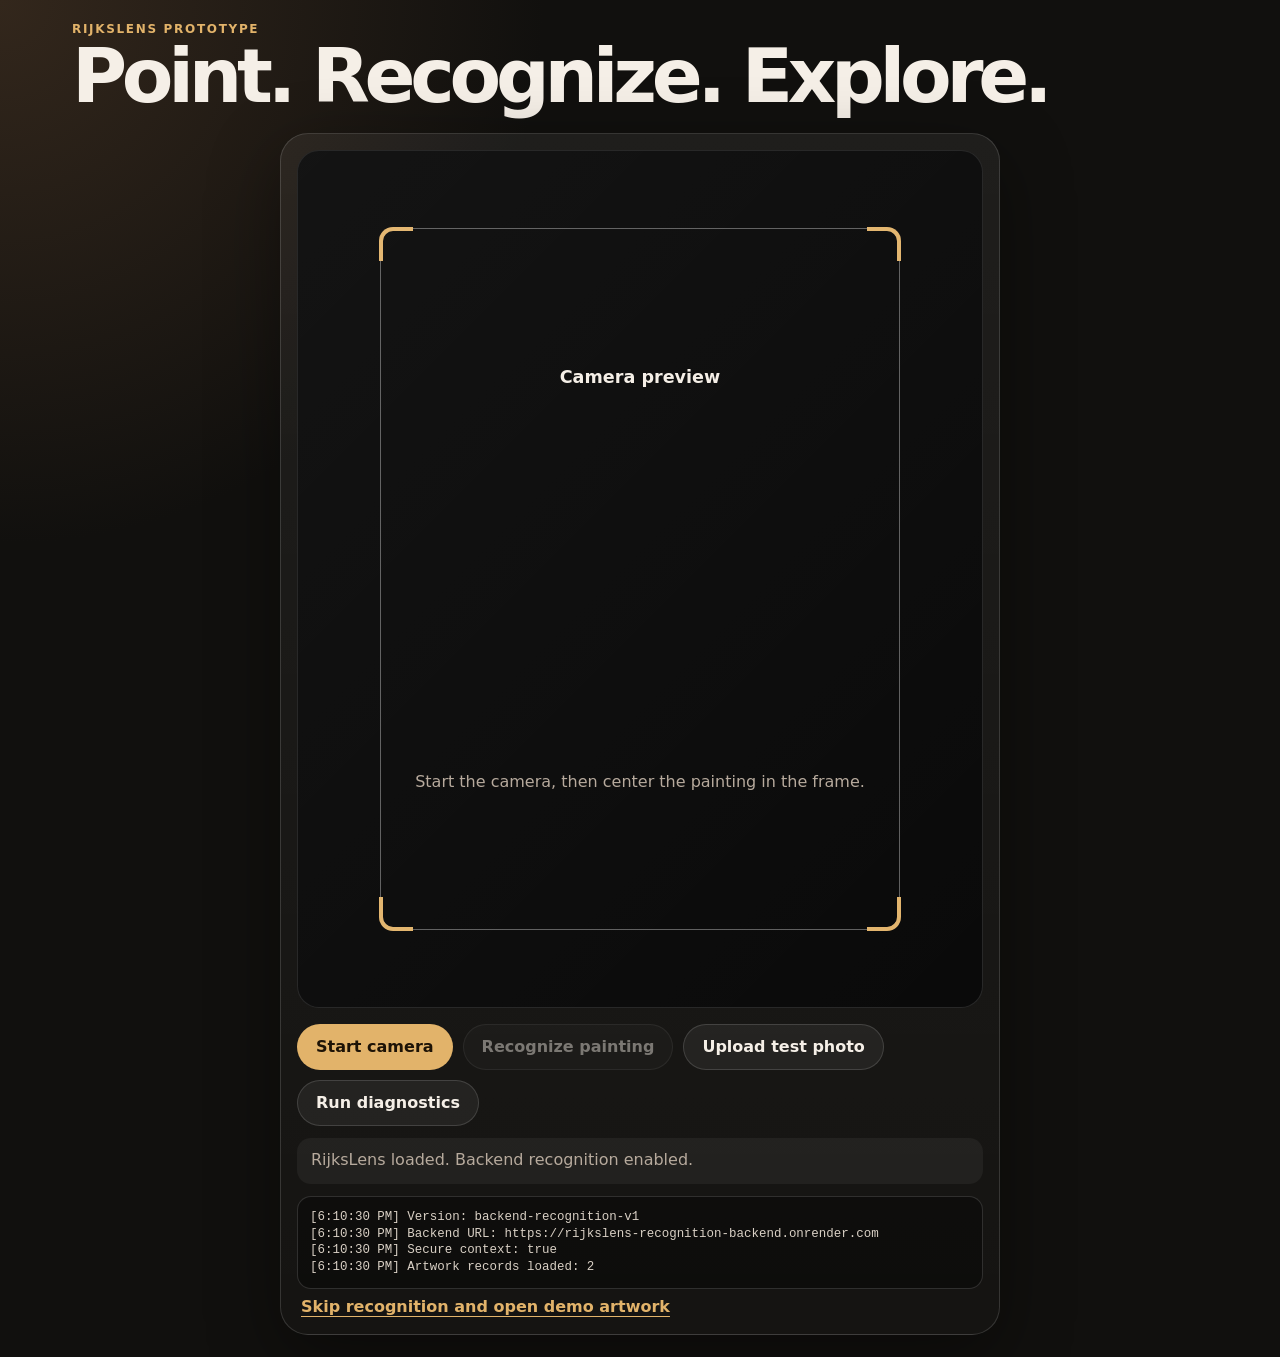
<file: index.html>
<!doctype html>
<html lang="en">
  <head>
    <meta charset="utf-8" />
    <meta name="viewport" content="width=device-width, initial-scale=1, viewport-fit=cover" />
    <meta name="theme-color" content="#111111" />
    <title>RijksLens Prototype</title>
    <link rel="stylesheet" href="./styles.css?v=debug3" />
  </head>
  <body>
    <div class="app-shell">
      <header class="topbar">
        <div>
          <p class="eyebrow">RijksLens prototype</p>
          <h1>Point. Recognize. Explore.</h1>
        </div>
        <button id="resetButton" class="ghost-button hidden" type="button">Scan again</button>
      </header>

      <main>
        <section id="scannerScreen" class="screen scanner-screen">
          <div class="scanner-card">
            <div class="camera-wrap">
              <video id="camera" playsinline webkit-playsinline muted autoplay></video>
              <canvas id="scanCanvas" class="hidden"></canvas>
              <div class="scan-frame" aria-hidden="true">
                <span></span>
                <span></span>
                <span></span>
                <span></span>
              </div>
              <div id="cameraPlaceholder" class="camera-placeholder">
                <strong>Camera preview</strong>
                <span>Start the camera, then center the painting in the frame.</span>
              </div>
            </div>

            <div class="scanner-actions">
              <button id="startCameraButton" class="primary-button" type="button">Start camera</button>
              <button id="scanButton" class="secondary-button" type="button" disabled>Recognize painting</button>
              <label class="upload-button">
                Upload test photo
                <input id="uploadInput" type="file" accept="image/*" />
              </label>
              <button id="diagnosticsButton" class="secondary-button" type="button">Run diagnostics</button>
            </div>

            <div id="scanStatus" class="scan-status" role="status">
              Loading JavaScript...
            </div>

            <pre id="debugLog" class="debug-log" aria-live="polite"></pre>

            <button id="demoButton" class="text-button" type="button">Skip recognition and open demo artwork</button>
          </div>
        </section>

        <section id="artworkScreen" class="screen artwork-screen hidden">
          <div class="artwork-info">
            <p class="eyebrow" id="artworkMeta"></p>
            <h2 id="artworkTitle"></h2>
            <p id="artworkSubtitle"></p>
          </div>

          <div class="category-tabs" role="tablist" aria-label="Artwork categories">
            <button class="category-tab active" data-category="history" role="tab" type="button">History</button>
            <button class="category-tab" data-category="technique" role="tab" type="button">Technique</button>
            <button class="category-tab" data-category="symbolism" role="tab" type="button">Symbolism</button>
          </div>

          <div class="viewer-layout">
            <div class="painting-stage">
              <img id="artworkImage" alt="" />
              <div id="hotspotLayer" class="hotspot-layer"></div>
              <div id="coordinateReadout" class="coordinate-readout hidden"></div>
            </div>

            <aside class="story-panel" aria-live="polite">
              <p class="eyebrow" id="categoryLabel">History</p>
              <h3 id="storyTitle">Choose a bubble</h3>
              <p id="storyText">Tap a bubble on the painting to read the explanation. Use the three buttons above to switch between history, technique, and symbolism.</p>
              <p id="storyDetail"></p>
              <p id="storySource" class="source-note"></p>
            </aside>
          </div>
        </section>
      </main>
    </div>

    <script src="./artworks-v2.js?v=force4"></script>
    <script src="./app.js?v=force4"></script>
  </body>
</html>
</file>
<file: styles.css>
:root {
  --bg: #11100e;
  --panel: #1d1a17;
  --panel-2: #28231f;
  --text: #f5efe7;
  --muted: #b7aa9d;
  --line: rgba(255, 255, 255, 0.14);
  --accent: #e2b36a;
  --accent-dark: #7a4c14;
  --bubble: #f3c978;
  --bubble-text: #1d1306;
  --shadow: 0 22px 70px rgba(0, 0, 0, 0.38);
  --radius: 28px;
}

* {
  box-sizing: border-box;
}

html,
body {
  margin: 0;
  min-height: 100%;
  background: radial-gradient(circle at top left, #33271c 0, var(--bg) 34rem);
  color: var(--text);
  font-family: Inter, ui-sans-serif, system-ui, -apple-system, BlinkMacSystemFont, "Segoe UI", sans-serif;
}

button,
input {
  font: inherit;
}

button {
  cursor: pointer;
}

.app-shell {
  width: min(1180px, 100%);
  margin: 0 auto;
  padding: 22px;
}

.topbar {
  display: flex;
  align-items: center;
  justify-content: space-between;
  gap: 18px;
  margin-bottom: 22px;
}

.eyebrow {
  margin: 0 0 6px;
  color: var(--accent);
  font-size: 0.75rem;
  font-weight: 800;
  letter-spacing: 0.14em;
  text-transform: uppercase;
}

h1,
h2,
h3,
p {
  margin-top: 0;
}

h1 {
  margin-bottom: 0;
  font-size: clamp(2rem, 6vw, 4.7rem);
  line-height: 0.92;
  letter-spacing: -0.07em;
}

h2 {
  margin-bottom: 6px;
  font-size: clamp(2rem, 4vw, 3.5rem);
  line-height: 0.95;
  letter-spacing: -0.05em;
}

h3 {
  margin-bottom: 12px;
  font-size: 1.55rem;
  line-height: 1.05;
  letter-spacing: -0.03em;
}

.screen {
  width: 100%;
}

.hidden {
  display: none !important;
}

.scanner-screen {
  display: grid;
  place-items: center;
  min-height: calc(100vh - 150px);
}

.scanner-card {
  width: min(720px, 100%);
  border: 1px solid var(--line);
  border-radius: var(--radius);
  background: linear-gradient(180deg, rgba(255,255,255,0.06), rgba(255,255,255,0.02));
  box-shadow: var(--shadow);
  padding: 16px;
}

.camera-wrap {
  position: relative;
  overflow: hidden;
  display: grid;
  place-items: center;
  aspect-ratio: 4 / 5;
  border-radius: 22px;
  background: #050505;
  border: 1px solid var(--line);
}

video,
#artworkImage {
  width: 100%;
  height: 100%;
  object-fit: cover;
  display: block;
}

.camera-placeholder {
  position: absolute;
  inset: 0;
  display: grid;
  place-items: center;
  padding: 28px;
  text-align: center;
  color: var(--muted);
  background: linear-gradient(135deg, rgba(255,255,255,0.06), rgba(255,255,255,0.02));
}

.camera-placeholder strong {
  display: block;
  margin-bottom: 8px;
  color: var(--text);
  font-size: 1.1rem;
}

.scan-frame {
  position: absolute;
  inset: 9% 12%;
  border: 1px solid rgba(255,255,255,0.35);
  border-radius: 18px;
  pointer-events: none;
}

.scan-frame span {
  position: absolute;
  width: 34px;
  height: 34px;
  border-color: var(--accent);
  border-style: solid;
}

.scan-frame span:nth-child(1) { top: -2px; left: -2px; border-width: 4px 0 0 4px; border-radius: 14px 0 0 0; }
.scan-frame span:nth-child(2) { top: -2px; right: -2px; border-width: 4px 4px 0 0; border-radius: 0 14px 0 0; }
.scan-frame span:nth-child(3) { bottom: -2px; left: -2px; border-width: 0 0 4px 4px; border-radius: 0 0 0 14px; }
.scan-frame span:nth-child(4) { bottom: -2px; right: -2px; border-width: 0 4px 4px 0; border-radius: 0 0 14px 0; }

.scanner-actions {
  display: flex;
  flex-wrap: wrap;
  gap: 10px;
  margin: 16px 0 12px;
}

.primary-button,
.secondary-button,
.ghost-button,
.upload-button {
  min-height: 46px;
  border-radius: 999px;
  border: 1px solid transparent;
  padding: 0 18px;
  display: inline-flex;
  align-items: center;
  justify-content: center;
  gap: 8px;
  font-weight: 800;
}

.primary-button {
  color: #1d1306;
  background: var(--accent);
}

.secondary-button,
.ghost-button,
.upload-button {
  color: var(--text);
  background: rgba(255,255,255,0.06);
  border-color: var(--line);
}

.primary-button:disabled,
.secondary-button:disabled {
  cursor: not-allowed;
  opacity: 0.45;
}

.upload-button input {
  display: none;
}

.text-button {
  display: inline-flex;
  border: 0;
  background: transparent;
  color: var(--accent);
  padding: 8px 4px 2px;
  font-weight: 800;
  text-decoration: underline;
  text-underline-offset: 4px;
}

.scan-status {
  min-height: 46px;
  padding: 12px 14px;
  border-radius: 14px;
  color: var(--muted);
  background: rgba(255,255,255,0.05);
}

.scan-status.success {
  color: #f7ead1;
  background: rgba(226, 179, 106, 0.18);
}

.scan-status.error {
  color: #ffd8d8;
  background: rgba(255, 86, 86, 0.14);
}

.artwork-info {
  margin: 4px 0 18px;
}

.artwork-info p:last-child {
  max-width: 720px;
  color: var(--muted);
}

.category-tabs {
  position: sticky;
  top: 0;
  z-index: 5;
  display: flex;
  gap: 8px;
  margin: 0 0 16px;
  padding: 8px;
  border: 1px solid var(--line);
  border-radius: 999px;
  background: rgba(17, 16, 14, 0.82);
  backdrop-filter: blur(18px);
}

.category-tab {
  flex: 1;
  border: 0;
  border-radius: 999px;
  color: var(--muted);
  background: transparent;
  padding: 13px 10px;
  font-weight: 900;
}

.category-tab.active {
  color: #1d1306;
  background: var(--accent);
}

.viewer-layout {
  display: grid;
  grid-template-columns: minmax(0, 1fr) 380px;
  align-items: start;
  gap: 18px;
}

.painting-stage {
  position: relative;
  overflow: hidden;
  min-height: 380px;
  border: 1px solid var(--line);
  border-radius: var(--radius);
  background: #080706;
  box-shadow: var(--shadow);
}

#artworkImage {
  height: auto;
  object-fit: contain;
}

.hotspot-layer {
  position: absolute;
  inset: 0;
}

.hotspot {
  position: absolute;
  transform: translate(-50%, -50%);
  width: 42px;
  height: 42px;
  border: 2px solid rgba(255, 255, 255, 0.92);
  border-radius: 999px;
  color: var(--bubble-text);
  background: var(--bubble);
  box-shadow: 0 12px 30px rgba(0,0,0,0.34), 0 0 0 9px rgba(226,179,106,0.18);
  font-weight: 950;
  transition: transform 160ms ease, box-shadow 160ms ease, background 160ms ease;
}

.hotspot:hover,
.hotspot:focus-visible,
.hotspot.active {
  transform: translate(-50%, -50%) scale(1.12);
  box-shadow: 0 16px 44px rgba(0,0,0,0.42), 0 0 0 13px rgba(226,179,106,0.25);
  outline: none;
}

.hotspot::after {
  content: attr(data-title);
  position: absolute;
  left: 50%;
  bottom: calc(100% + 10px);
  transform: translateX(-50%);
  width: max-content;
  max-width: 220px;
  padding: 8px 10px;
  border-radius: 12px;
  color: var(--text);
  background: rgba(17, 16, 14, 0.92);
  border: 1px solid var(--line);
  opacity: 0;
  pointer-events: none;
  font-size: 0.82rem;
  line-height: 1.2;
  font-weight: 800;
  transition: opacity 160ms ease;
}

.hotspot:hover::after,
.hotspot:focus-visible::after {
  opacity: 1;
}

.story-panel {
  position: sticky;
  top: 76px;
  min-height: 320px;
  border: 1px solid var(--line);
  border-radius: var(--radius);
  background: linear-gradient(180deg, rgba(255,255,255,0.08), rgba(255,255,255,0.035));
  box-shadow: var(--shadow);
  padding: 22px;
}

.story-panel p {
  color: var(--muted);
  line-height: 1.55;
}

#storyText {
  color: var(--text);
  font-size: 1.05rem;
}

.source-note {
  margin-top: 18px;
  padding-top: 14px;
  border-top: 1px solid var(--line);
  font-size: 0.88rem;
}

.coordinate-readout {
  position: absolute;
  left: 12px;
  bottom: 12px;
  z-index: 3;
  padding: 8px 10px;
  border-radius: 12px;
  color: var(--text);
  background: rgba(0,0,0,0.72);
  font-size: 0.82rem;
  font-weight: 800;
}

@media (max-width: 860px) {
  .app-shell {
    padding: 14px;
  }

  .topbar {
    align-items: flex-start;
  }

  .viewer-layout {
    grid-template-columns: 1fr;
  }

  .story-panel {
    position: relative;
    top: auto;
  }

  .category-tabs {
    border-radius: 22px;
  }

  .category-tab {
    padding: 12px 8px;
  }
}

@media (max-width: 520px) {
  .topbar {
    flex-direction: column;
  }

  .scanner-actions > * {
    width: 100%;
  }

  .hotspot {
    width: 36px;
    height: 36px;
  }
}

.debug-log {
  display: block;
  white-space: pre-wrap;
  word-break: break-word;
  max-height: 180px;
  overflow: auto;
  margin: 12px 0 0;
  padding: 12px;
  border-radius: 14px;
  color: #d9d0c5;
  background: rgba(0,0,0,0.34);
  border: 1px solid var(--line);
  font-size: 0.78rem;
  line-height: 1.35;
}

.debug-log:empty {
  display: none;
}
</file>
